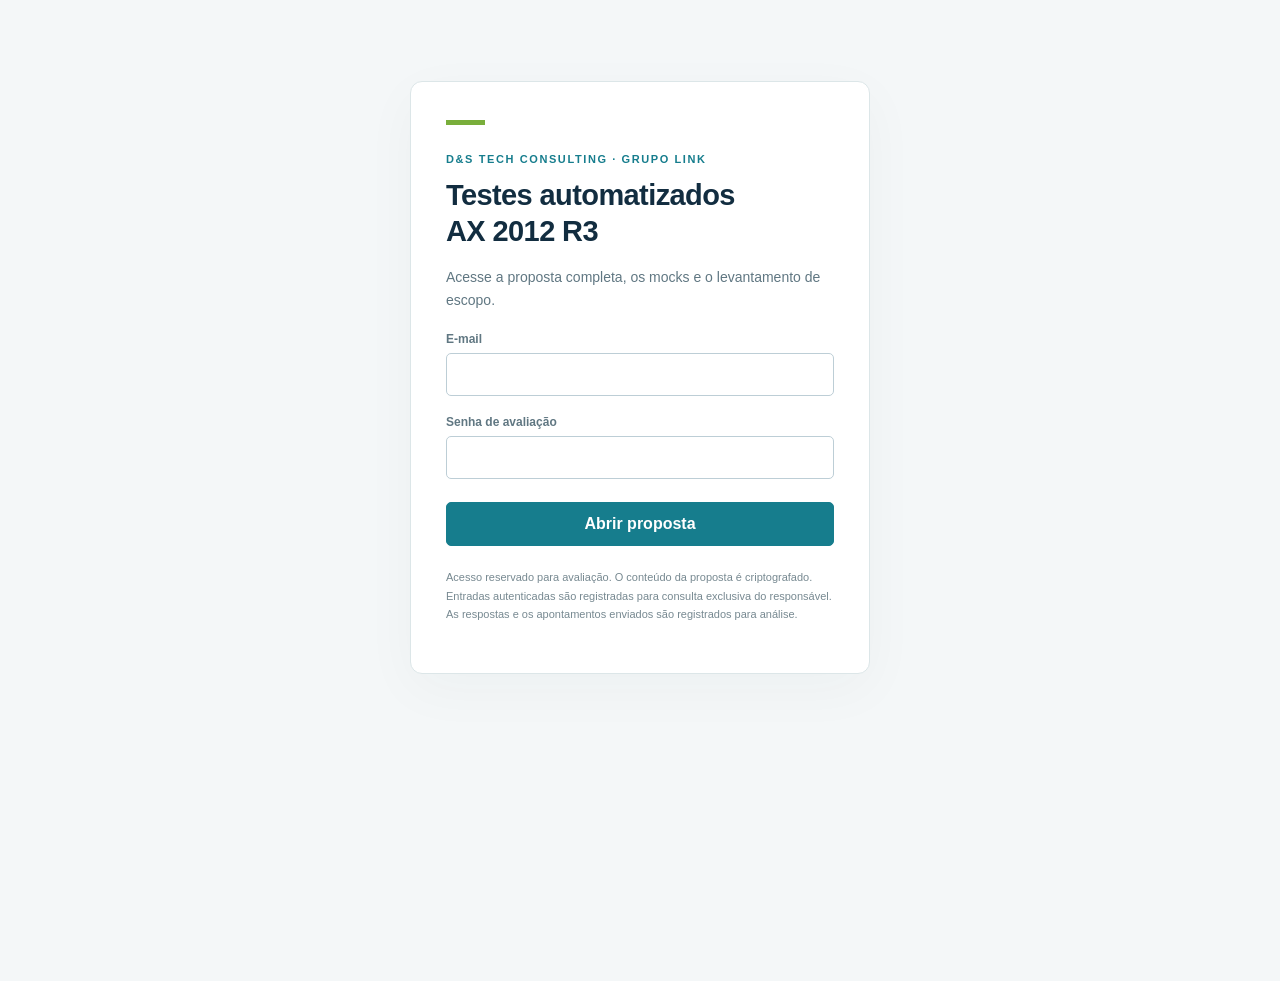
<file: index.html>
<!doctype html><html lang="pt-BR"><head><meta charset="utf-8"><meta name="viewport" content="width=device-width,initial-scale=1"><meta name="robots" content="noindex,nofollow"><meta http-equiv="Content-Security-Policy" content="default-src 'self'; script-src 'self' 'unsafe-inline'; style-src 'self' 'unsafe-inline'; img-src 'self' data: blob:; frame-src 'self' blob:; connect-src 'self' https://ccatstxkewcaozxwknfy.supabase.co; object-src 'none'; base-uri 'self'; form-action 'none'"><title>Proposta privada · Testes AX 2012 R3</title><link rel="stylesheet" href="acesso.css"></head>
<body><main id="login" class="login"><div class="mark"></div><div class="eyebrow">D&S Tech Consulting · Grupo LINK</div><h1>Testes automatizados<br>AX 2012 R3</h1><p>Acesse a proposta completa, os mocks e o levantamento de escopo.</p><form id="login-form"><label>E-mail<input id="email" type="email" autocomplete="username" required></label><label>Senha de avaliação<input id="password" type="password" autocomplete="current-password" required></label><button id="enter" type="submit">Abrir proposta</button><div class="error" id="error" role="alert"></div></form><p class="small">Acesso reservado para avaliação. O conteúdo da proposta é criptografado. Entradas autenticadas são registradas para consulta exclusiva do responsável. As respostas e os apontamentos enviados são registrados para análise.</p></main>
<section id="session" hidden><header class="sessionbar"><div class="left"><button id="home" type="button">Alternativas</button><button id="back-proposal" type="button" hidden>Voltar à proposta</button><span class="identity" id="identity"></span></div><div class="right"><button id="review" type="button">Registrar apontamento</button><button id="admin-link" type="button">Área administrativa</button><button id="logout" type="button">Sair</button></div></header><iframe id="demo-frame" title="Proposta e simulações de testes AX 2012 R3"></iframe></section>
<dialog id="feedback-dialog" class="feedback-dialog" aria-labelledby="fb-title"><div class="fb-header"><h2 id="fb-title">Registrar apontamento</h2><button type="button" id="fb-close" aria-label="Fechar apontamento">×</button></div><div class="fb-body"><form id="feedback-form"><div class="fb-context"><span id="fb-context"></span><small id="fb-quote"></small><button id="fb-context-refresh" type="button">Usar a tela atual como referência</button></div><div class="fb-grid"><label>Seu nome<input name="name" id="fb-name" required minlength="2" maxlength="150"></label><label>E-mail<input name="email" id="fb-email" type="email" required maxlength="254"></label><label>Opção<select name="option" id="fb-option"><option value="integrated_ax">01 · Integrada ao AX</option><option value="web">02 · Portal web</option></select></label><label>Tipo de apontamento<select name="category"><option>Dúvida</option><option>Sugestão</option><option>Ajuste funcional</option><option>Ajuste visual</option><option>Erro na simulação</option></select></label><label>Prioridade<select name="priority"><option>A avaliar</option><option>Bloqueante</option><option>Importante</option><option>Melhoria</option></select></label><label>Campo, trecho ou ação de referência<input name="reference" maxlength="200" placeholder="Ex.: botão Executar grupo"></label></div><label>Sua observação<textarea name="message" id="fb-message" required maxlength="4000" rows="5" placeholder="Descreva a dúvida, o comportamento esperado ou a alteração sugerida."></textarea></label><label class="fb-check"><input type="checkbox" name="consent" id="fb-consent" required><span>Autorizo o registro deste apontamento para análise da proposta.</span></label><p id="fb-draft"></p><button id="fb-submit" type="submit">Salvar apontamento</button><div id="fb-result" role="status" aria-live="polite"></div></form></div></dialog>
<script src="acesso.js?v=2.5"></script></body></html>
</file>
<file: acesso.css>
*{box-sizing:border-box}html,body{margin:0;min-height:100%;font-family:Segoe UI,Arial,sans-serif;color:#263f4c;background:#f4f7f8}body{min-height:100vh}.login{max-width:460px;margin:9vh auto;padding:38px 35px;background:#fff;border:1px solid #dce6e8;border-radius:12px;box-shadow:0 15px 55px #122d4009}.mark{width:39px;height:5px;background:#79ae3b;margin-bottom:28px}.eyebrow{font-size:11px;font-weight:700;letter-spacing:1.6px;color:#167d8d;text-transform:uppercase}h1{font-size:29px;letter-spacing:-.6px;line-height:1.25;color:#122d40;margin:12px 0 16px}p{font-size:14px;line-height:1.7;color:#607782}label{display:grid;gap:7px;font-size:12px;font-weight:600;color:#607782;margin-top:19px}input{font:inherit;font-size:15px;width:100%;border:1px solid #bdced6;border-radius:5px;padding:12px 13px;color:#263f4c}button{font:inherit;font-weight:600;cursor:pointer;border:1px solid #167d8d;background:#167d8d;color:#fff;border-radius:5px;padding:12px 15px}form button{width:100%;margin-top:23px}button:hover{background:#116775}button:disabled{opacity:.6;cursor:wait}button:focus-visible,input:focus-visible{outline:3px solid #9dcfdb;outline-offset:3px}.small{font-size:11px;color:#778991;line-height:1.7;margin-top:22px}.error{font-size:13px;color:#a43d3d;line-height:1.6;margin-top:14px}.error:empty{display:none}[hidden]{display:none!important}.sessionbar{height:37px;background:#122d40;color:#d4e4eb;display:flex;justify-content:space-between;align-items:center;padding:0 16px;font-size:11px;gap:10px}.sessionbar button{font-size:11px;border:0;padding:5px 9px;background:transparent;color:#e3eef2}.sessionbar .left{display:flex;align-items:center;gap:16px}.sessionbar .identity{white-space:nowrap;overflow:hidden;text-overflow:ellipsis}iframe{display:block;border:0;width:100%;height:calc(100vh - 37px);background:#fff}@media(max-width:550px){.login{margin:6vh 17px;padding:29px 24px}.sessionbar .identity{display:none}.sessionbar{padding:0 9px}h1{font-size:26px}}

.sessionbar{height:40px;padding:0 12px}.sessionbar .left,.sessionbar .right{display:flex;align-items:center;gap:8px}.sessionbar button{padding:6px 8px;white-space:nowrap}.sessionbar .identity{max-width:250px}.sessionbar #review{background:#ffc20a;color:#1c282f}.sessionbar #review:hover{background:#edb100}iframe{height:calc(100vh - 40px)}
.feedback-dialog{border:1px solid #b5cbd5;border-radius:9px;width:min(680px,calc(100% - 26px));max-height:94vh;padding:0;color:#263f4c;box-shadow:0 20px 100px #122d4055}.feedback-dialog::backdrop{background:#122d4055}.fb-header{padding:19px 23px;border-bottom:1px solid #dce6e8;display:flex;justify-content:space-between;gap:15px;align-items:center;background:#f5f9fa}.fb-header h2{font-size:21px;color:#122d40;margin:0}.fb-header button{width:28px;height:28px;padding:0;background:#fff;color:#506d7d;border-color:#c5d7df}.fb-body{padding:8px 23px 23px}.fb-context{background:#f0f6f3;border-left:3px solid #79ae3b;padding:10px 13px;font-size:12px;margin:8px 0}.fb-context small{display:block;color:#607782;font-size:11px;margin-top:5px}.fb-context button{width:auto;margin:7px 0 0;font-size:11px;padding:4px 8px;background:#fff;color:#386071;border-color:#c8dbdf}.fb-grid{display:grid;grid-template-columns:1fr 1fr;gap:0 17px}.feedback-dialog label{margin-top:13px}.feedback-dialog input,.feedback-dialog select,.feedback-dialog textarea{font:inherit;font-size:13px;padding:9px;width:100%;border:1px solid #bdced6;border-radius:4px;color:#263f4c;background:#fff}.feedback-dialog textarea{resize:vertical;min-height:110px}.feedback-dialog .fb-check{display:flex;align-items:start;gap:8px;font-size:12px;line-height:1.5;font-weight:400}.feedback-dialog .fb-check input{width:15px;height:15px;accent-color:#167d8d;margin-top:2px;flex-shrink:0}.feedback-dialog form button[type=submit]{margin-top:13px}.fb-success,.fb-error{font-size:12px;line-height:1.6;margin-top:12px;overflow-wrap:anywhere;padding:10px;background:#edf6e9;border:1px solid #c5dcb7}.fb-error{background:#fff5eb;border-color:#e7c6a0}.fb-success:empty,.fb-error:empty{display:none}#fb-quote{white-space:pre-wrap;max-height:75px;overflow:auto}#fb-draft{font-size:11px;color:#607782;margin:12px 0 0}@media(max-width:700px){.sessionbar .identity{display:none}.sessionbar{padding:0 5px;gap:2px}.sessionbar .left,.sessionbar .right{gap:2px}.sessionbar button{font-size:10px;padding:5px}.fb-body{padding:8px 16px 19px}.fb-header{padding:15px 16px}.fb-grid{grid-template-columns:1fr}.sessionbar #admin-link{font-size:0}.sessionbar #admin-link:before{content:'Admin';font-size:10px}}
</file>
